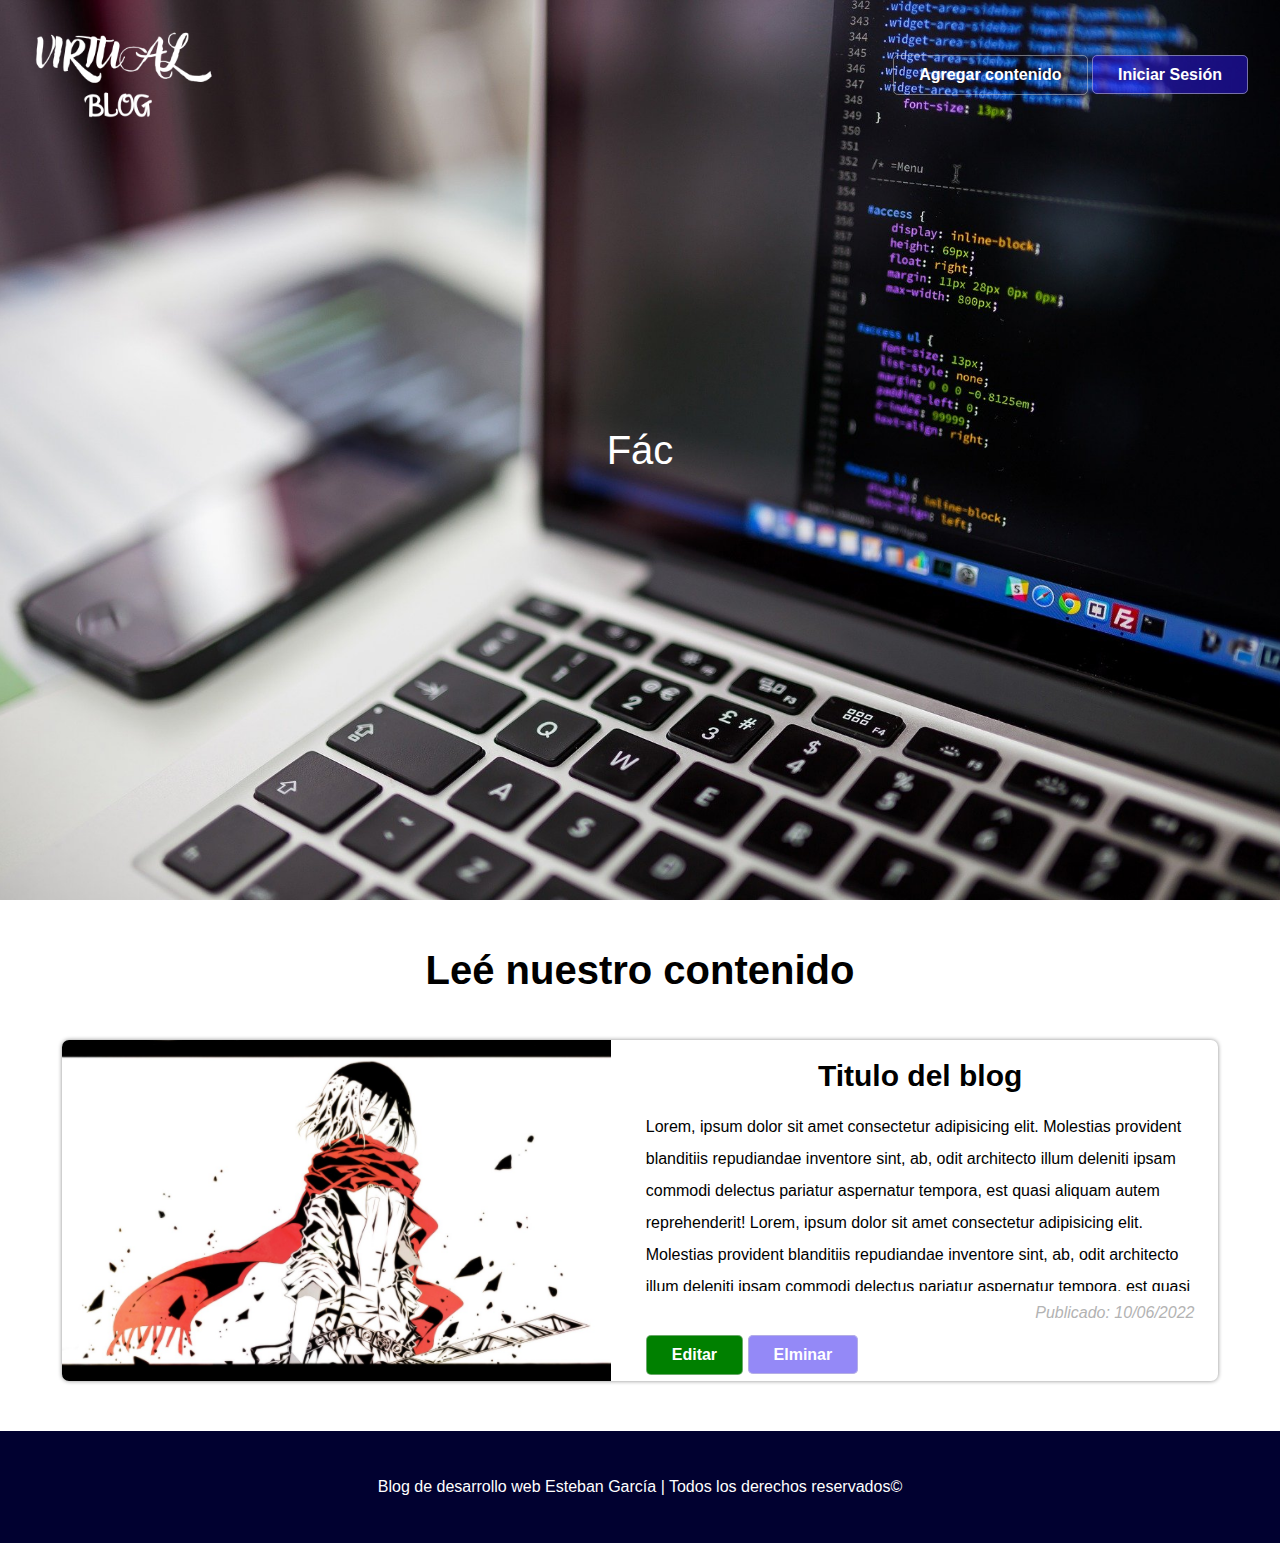
<file: index.html>
<!DOCTYPE html>
<html lang="en">

<head>
    <meta charset="UTF-8">
    <meta http-equiv="X-UA-Compatible" content="IE=edge">
    <meta name="viewport" content="width=device-width, initial-scale=1.0">
    <link rel="stylesheet" href="assets/css/normalize.css">
    <link rel="stylesheet" href="assets/css/styles.css">
    <title>Blog</title>
</head>

<body>

    <header class="site-header" style="background-image: url(assets/img/laptop.jpg);">

        <p class="title-p-entry"></p>

        <div class="container header-content">
            <div class="block-nav">
                <img src="assets/img/logo2501.png" class="main-logo" alt="Imagén logo">
                <div>
                    <button class="button" onclick="modalOpen()">Agregar contenido</button>
                    <a href="login.html" class="button">Iniciar Sesión</a>
                </div>
            </div> <!-- block-nav -->

            <div class="modal">
                <div class="modal-container" id="modal_container">
                    <div class="nothing">

                        <span id="close" onclick="modalClose()">X</span>
                        <h2>Ingresa una nueva entrada</h2>
                        <form action="#" method="POST" enctype="multipart/form-data">
                            <div>
                                <div class="form-grid">
                                    <input type="text" name="title" placeholder="Titulo">
                                    <input type="text" name="email" placeholder="Correo electronico">
                                </div>
                                <div class="form-grid grid-tmp">
                                    <label for="image">Imagén</label>
                                    <input type="file" name="image">
                                </div>
                                <textarea name="content" id="content" cols="88" rows="10"
                                    placeholder="Ingresa el contenido de tu entrada"></textarea>
                            </div>
                            <input type="submit" class="button button_green" value="Agregar">
                        </form>
                    </div>
                </div>
            </div> <!-- modal -->
        </div> <!-- header content main -->
    </header>


    <main class="section-main container">
        <h2 class="title-h2-main">Leé nuestro contenido</h2>

        <article class="container entry-blog">
            <div class="content-blog">
                <img src="assets/img/463613.jpg" class="image-article" alt="imagen">
                <div class="card">
                    <h2 class="title-blog">Titulo del blog</h2>
                    <p class="paragraph-blog">
                        Lorem, ipsum dolor sit amet consectetur adipisicing elit. Molestias provident
                        blanditiis repudiandae inventore sint, ab, odit architecto illum deleniti
                        ipsam commodi delectus pariatur aspernatur tempora, est quasi aliquam autem
                        reprehenderit!
                        Lorem, ipsum dolor sit amet consectetur adipisicing elit. Molestias provident
                        blanditiis repudiandae inventore sint, ab, odit architecto illum deleniti
                        ipsam commodi delectus pariatur aspernatur tempora, est quasi aliquam autem
                        reprehenderit!
                    </p>

                    <p class="date">Publicado: 10/06/2022</p>

                    <div>
                        <button onclick="modalOpen()" class="button button_green">Editar</button>
                        <a href="#" class="button">Elminar</a>
                    </div>
                </div>
            </div>
        </article><!-- article -->

    </main> <!-- articles of main content -->

    <footer>
        Blog de desarrollo web Esteban García | Todos los derechos reservados&copy;
    </footer>

    <script src="assets/js/main.js"></script>
</body>

</html>
</file>
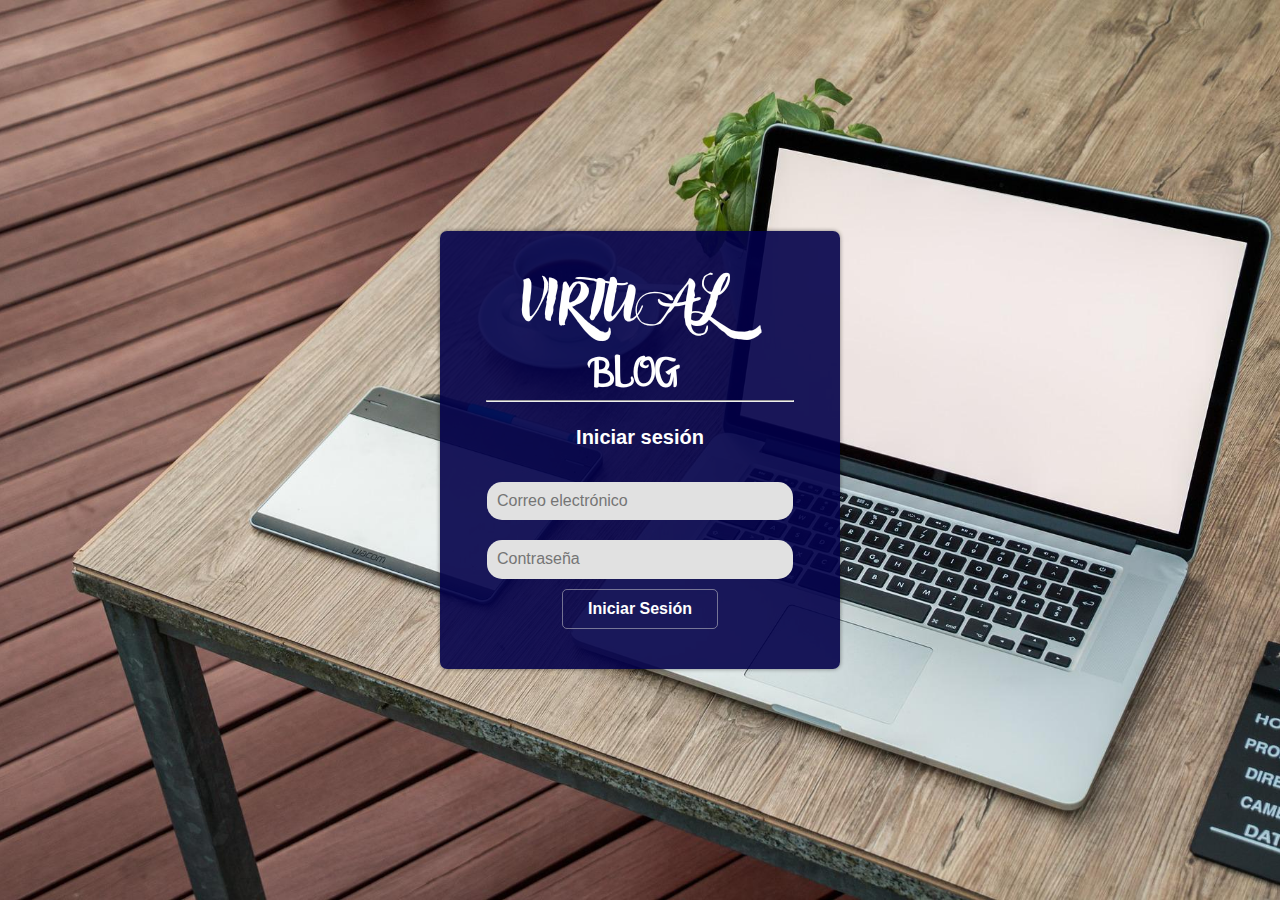
<file: login.html>
<!DOCTYPE html>
<html lang="en">
<head>
    <meta charset="UTF-8">
    <meta http-equiv="X-UA-Compatible" content="IE=edge">
    <meta name="viewport" content="width=device-width, initial-scale=1.0">
    <title>Iniciar sesión</title>
    <link rel="stylesheet" href="assets/css/normalize.css">
    <link rel="stylesheet" href="assets/css/styles.css">
</head>
<body>
    <header class="site-header" style="background-image: url(assets/img/login.jpg);">

        <div class="login" >
            <div class="div-form form">
                <img src="assets/img/logo2501.png" class="login-img" alt="Imagén de virtual blog">
                <hr style="width: 90%">
                <form class="form-login form" action="#">
                    <h2 style="font-size: 2rem; color: white; font-family: Helvetica; padding: 1.5rem">Iniciar sesión</h2>
                    <input type="email" name="email" id="email" placeholder="Correo electrónico">
                    <input type="password" name="password" id="password" placeholder="Contraseña">
                    <input type="submit" class="button" value="Iniciar Sesión">
                </form>
            </div>
        </div>
    </header>

</body>
</html>
</file>
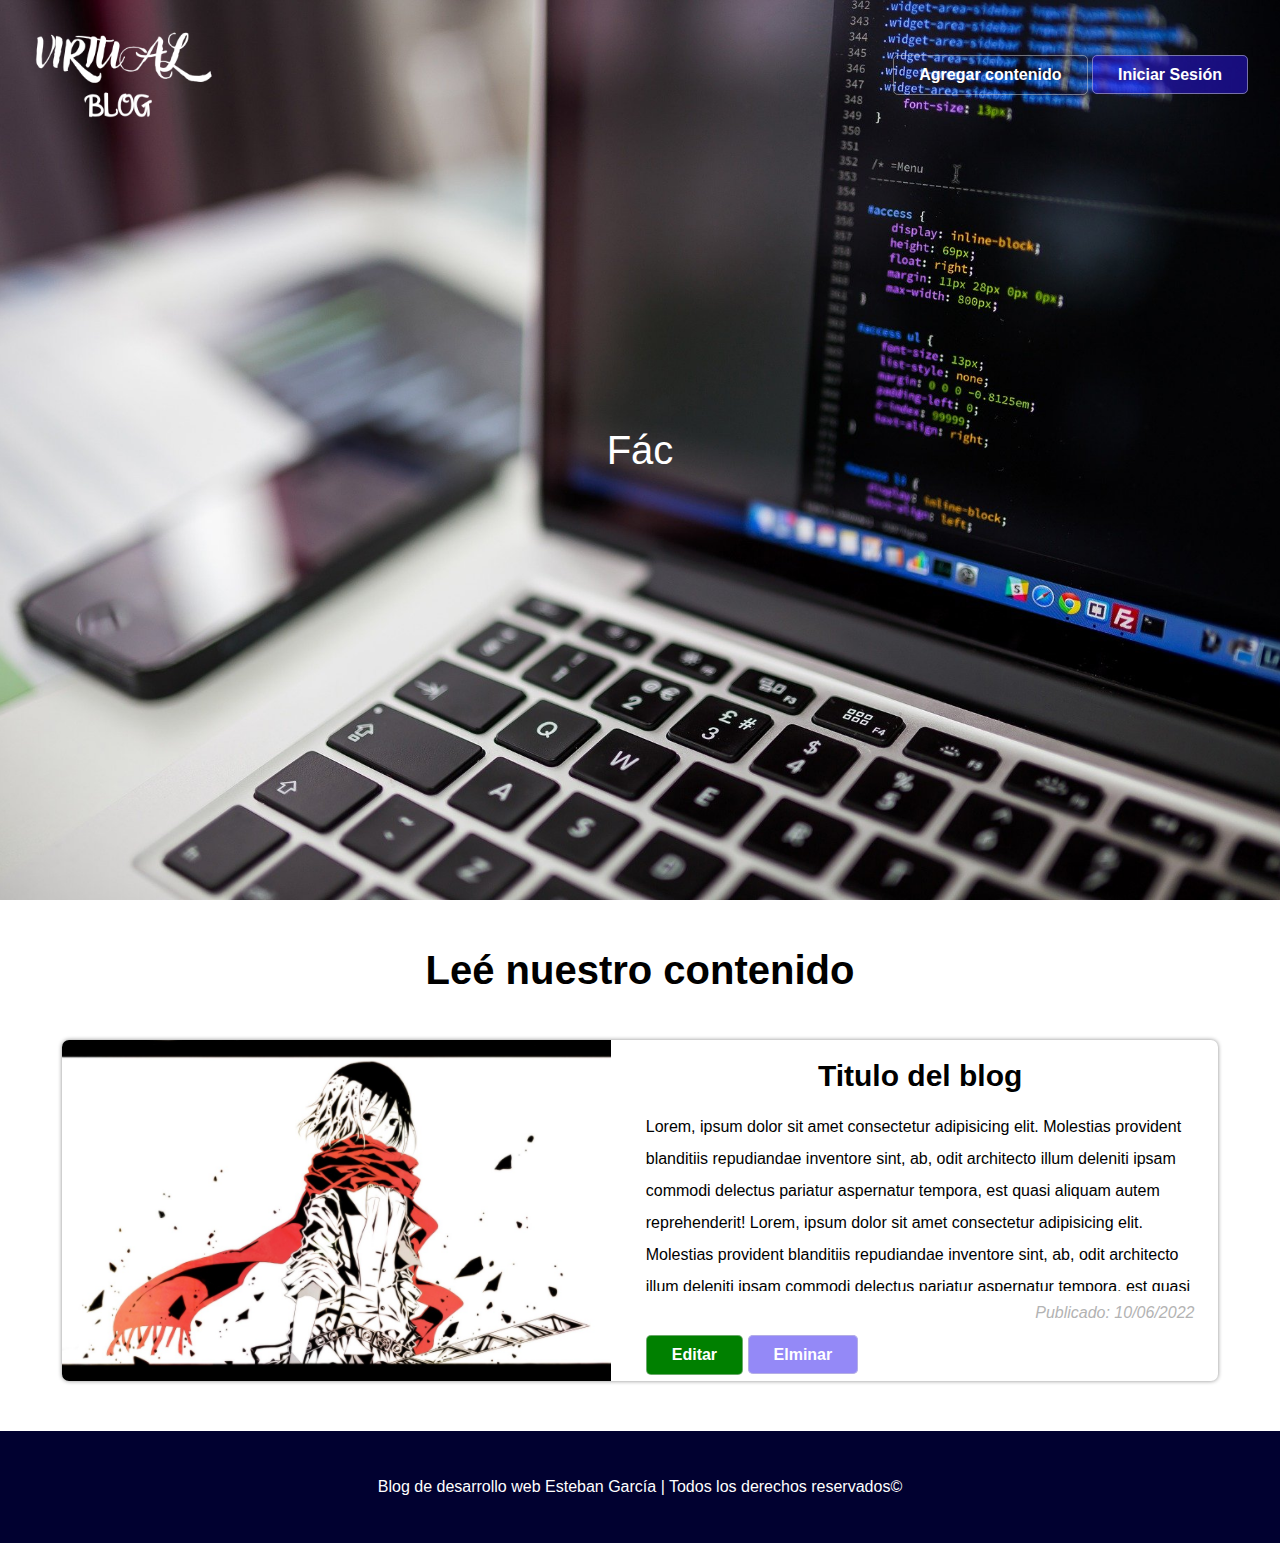
<file: maqueta_index.html>
<!DOCTYPE html>
<html lang="es">

<head>
    <meta charset="UTF-8">
    <meta http-equiv="X-UA-Compatible" content="IE=edge">
    <meta name="viewport" content="width=device-width, initial-scale=1.0">
    <link rel="stylesheet" href="assets/css/normalize.css">
    <link rel="stylesheet" href="assets/css/styles.css">
    <title>Blog</title>
</head>

<body> <!---->

    <header class="site-header" style="background-image: url(assets/img/laptop.jpg);">

        <p class="title-p-entry"></p>

        <div class="container header-content">
           <div class="block-nav"> <!---->
                <img src="assets/img/logo2501.png" class="main-logo" alt="Imagén logo">
                <div>
                    <button class="button" onclick="modalOpen()">Agregar contenido</button>
                    <a href="login.html" class="button">Iniciar Sesión</a>
                </div>
            </div>  <!-- block-nav --> <!---->

            <div class="modal"> <!---->
                <div class="modal-container" id="modal_container">
                    <div clas1s="nothing">

                        <span id="close" onclick="modalClose()">X</span>
                        <h2>Ingresa una nueva entrada</h2>
                        <form action="#" method="POST" enctype="multipart/form-data">
                            <div>
                                <div class="form-grid">
                                    <input type="text" name="title" placeholder="Titulo">
                                    <input type="text" name="email" placeholder="Correo electronico">
                                </div>
                                <div class="form-grid grid-tmp">
                                    <label for="image">Imagén</label>
                                    <input type="file" name="image">
                                </div>
                                <textarea name="content" id="content" cols="88" rows="10"
                                    placeholder="Ingresa el contenido de tu entrada"></textarea>
                            </div>
                            <input type="submit" class="button button_green" value="Agregar">
                        </form>
                    </div>
                </div>
            </div> <!-- modal --> <!---->
        </div> <!-- header content main -->
    </header>


    <main class="section-main container"> <!---->
        <h2 class="title-h2-main">Leé nuestro contenido</h2>

        <article class="container entry-blog">
            <div class="content-blog">
                <img src="assets/img/463613.jpg" class="image-article" alt="imagen">
                <div class="card">
                    <h2 class="title-blog">Titulo del blog</h2>
                    <p class="paragraph-blog">
                        Lorem, ipsum dolor sit amet consectetur adipisicing elit. Molestias provident
                        blanditiis repudiandae inventore sint, ab, odit architecto illum deleniti
                        ipsam commodi delectus pariatur aspernatur tempora, est quasi aliquam autem
                        reprehenderit!
                        Lorem, ipsum dolor sit amet consectetur adipisicing elit. Molestias provident
                        blanditiis repudiandae inventore sint, ab, odit architecto illum deleniti
                        ipsam commodi delectus pariatur aspernatur tempora, est quasi aliquam autem
                        reprehenderit!
                    </p>

                    <p class="date">Publicado: 10/06/2022</p>

                    <div>
                        <button onclick="modalOpen()" class="button button_green">Editar</button>
                        <a href="#" class="button">Elminar</a>
                    </div>
                </div>
            </div>
        </article><!-- article -->

    </main> <!-- articles of main content --> <!---->

    <footer> <!---->
        Blog de desarrollo web Esteban García | Todos los derechos reservados&copy;
    </footer>

    <script src="assets/js/main.js"></script>
</body>

</html> <!---->
</file>
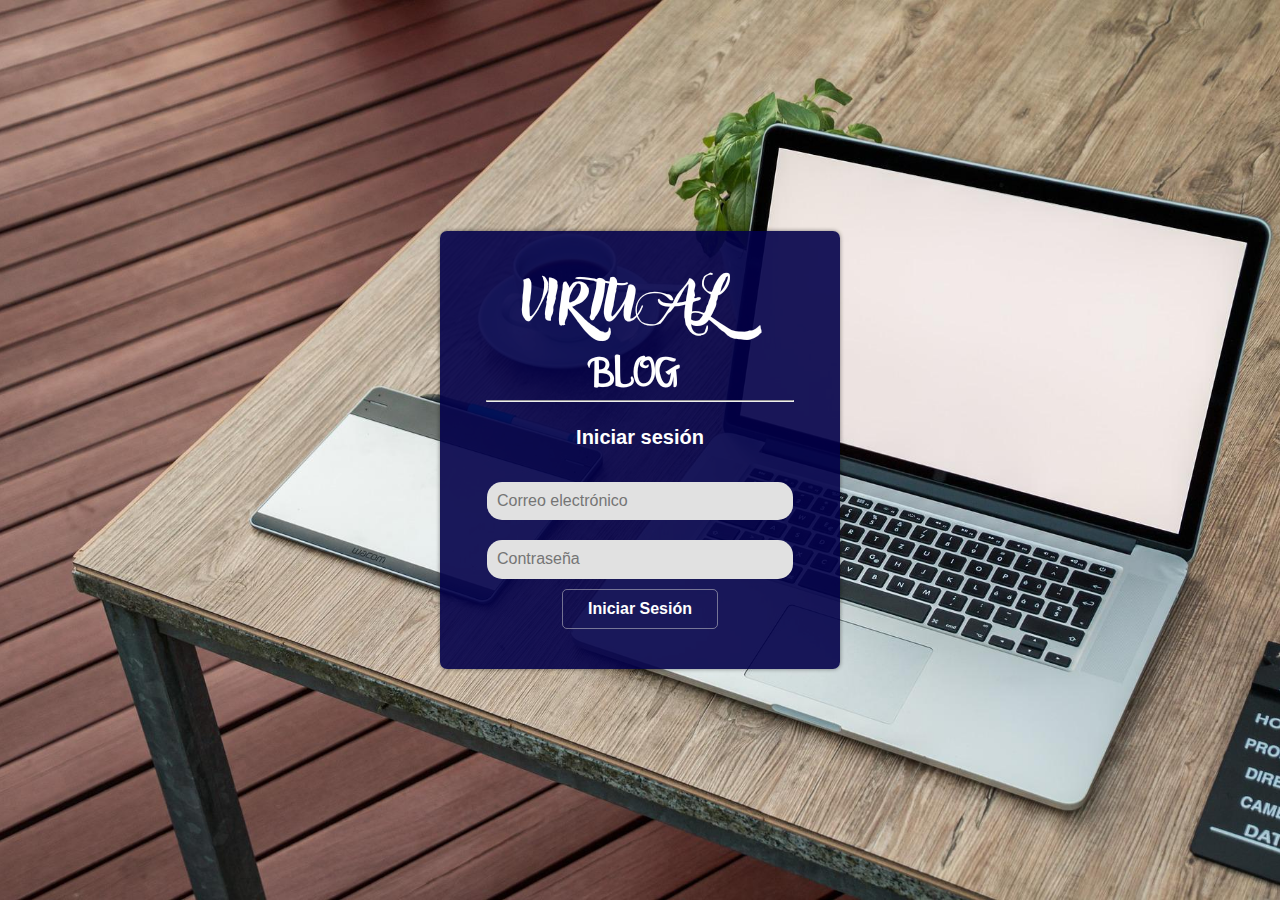
<file: maqueta_login.html>
<!DOCTYPE html>
<html lang="en">
<head>
    <meta charset="UTF-8">
    <meta http-equiv="X-UA-Compatible" content="IE=edge">
    <meta name="viewport" content="width=device-width, initial-scale=1.0">
    <title>Iniciar sesión</title>
    <link rel="stylesheet" href="assets/css/normalize.css">
    <link rel="stylesheet" href="assets/css/styles.css">
</head>
<body> <!---->
    <header class="site-header" style="background-image: url(assets/img/login.jpg);">
        <div class="login" >
            <div class="div-form form">
                <img src="assets/img/logo2501.png" class="login-img" alt="Imagén de virtual blog">
                <hr style="width: 90%">
                <form class="form-login form" action="#">
                    <h2 style="font-size: 2rem; color: white; font-family: Helvetica; padding: 1.5rem">Iniciar sesión</h2>
                    <input type="email" name="email" id="email" placeholder="Correo electrónico">
                    <input type="password" name="password" id="password" placeholder="Contraseña">
                    <input type="submit" class="button" value="Iniciar Sesión">
                </form>
            </div>
        </div>
    </header>

</body>
</html>
</file>
<file: assets/css/styles.css>
html {
    box-sizing: border-box;
    font-size: 62.5%;
    /** Reset g REMS - 62.5% = 10px de 16px **/
}

*,
*:before,
*:after {
    box-sizing: inherit;
    margin: 0;
    padding: 0;
}

body {
    font-family: 'Lato', sans-serif;
    font-size: 1.6rem;
    line-height: 2;
}

.container {
    width: 95%;
    max-width: 130rem;
    margin: 0 auto;
}

img {
    max-width: 100%;
}

.main-logo {
    width: 15%;
    max-width: 100%;
}

.image-article {
    border-radius: 7px 0 0 7px;
    height: 100%;
}

a {
    text-decoration: none;
}

ul {
    list-style: none;
}

/** Header **/

.site-header {
    /* background-image: url(../img/laptop.jpg); */
    background-position: center center;
    background-size: cover;
    height: 100vh;
    min-height: 60rem;
    position: relative;
}

.header-content {
    height: 100%;
    display: grid;
    grid-template-rows: 1fr 5fr;
    text-align: center;
    position: relative;
    z-index: 1;
}

.header-content .block-nav {
    display: flex;
    justify-content: space-between;
    align-items: center;
}

.block-nav h2 {
    padding-left: 4rem;
}


.header-content .block-nav .form {
    display: flex;
    align-items: center;
    justify-content: center;
}

.title-p-entry {
    font-size: 4rem;
    background-color: rgba(0, 0, 0, 0, .7);
    display: grid;
    align-content: center;
    justify-content: center;
    color: white;
    position: absolute;
    width: 100%;
    height: 100vh;
}

/** Contenido principal de la pagina **/
/** **/
.card {
    display: flex;
    flex-direction: column;
    justify-content: space-evenly;
}

.title-h2-main {
    width: 100%;
    margin: 3rem auto;
    font-size: 4rem;
    text-align: center;
}

.entry-blog {
    border-radius: 7px;
    margin-bottom: 5rem;
    background-color: #FFFFFF;
    -webkit-box-shadow: 0px 0px 4px 0px rgba(0, 0, 0, 0.46);
    -moz-box-shadow: 0px 0px 4px 0px rgba(0, 0, 0, 0.46);
    box-shadow: 0px 0px 4px 0px rgba(0, 0, 0, 0.46);
}

.title-blog {
    text-align: center;
    font-size: 3rem;
}

.paragraph-blog {
    overflow-y: scroll;
    height: 18rem;
}


.card .date {
    text-align: end;
    color: #b3b3b3;
    font-style: italic;
}

.content-blog {
    display: grid;
    grid-template-columns: 47.5% 47.5%;
    grid-gap: 3%;
}

/** input forms **/
input:not([type="submit"]),
textarea {
    padding: 1rem;
    margin: 1rem auto;
    width: 100%;
    background-color: #e1e1e1;
    border: none;
    border-radius: 1.5rem;
    outline: none;
}

.button {
    border: none;
    background: none;
    padding: 1rem 2.5rem;
    border-radius: .5rem;
    color: white;
    font-weight: bold;
    border: 1px solid rgba(211, 211, 211, .5);
    transition: background-color .7s;
}

a.button {
    background-color: rgba(42, 20, 240, .5);
}

.button:hover {
    background: rgb(42, 20, 240);
    border: 1px solid rgba(211, 211, 211, .1);
}

.button_green {
    background-color: #008000;
}

.button_red {
    background-color: red;
}

/*alert btn*/
#response > .alert-error, #response > .alert-succes{
    border-radius: 10px;
    margin-top: 1rem;
    font-weight: bold;
    padding: 0 1rem;
    text-align: center;
}
.alert-error {
    color: #e80f0f;
    border: 1px solid #e80f0f;
}

.alert-succes{
    color: #008000;
    border: 1px solid #008000;
}

/** forms **/
/* form login */
.form {
    display: flex;
    align-items: center;
    justify-content: center;
    flex-direction: column;
}

.login {
    display: flex;
    align-items: center;
    justify-content: center;
    position: absolute;
    bottom: 0;
    top: 0;
    width: 100%;
}

.div-form {
    /* width: 30%; */
    width: 40rem;
    padding: 3rem;
    justify-content: center;
    border-radius: 7px;
    background-color: rgba(2, 0, 73, .9);
    box-shadow: 0px 0px 4px 0px rgba(0, 0, 0, 0.46);
}

.form-login {
    width: 90%;
}

.form-login input {
    margin-bottom: 1rem;
}

/** Modal **/

.modal {
    display: none;
}

.modal-container {
    width: 57%;
    margin: 0 auto;
}

.modal-container .nothing {
    padding: 1rem 3rem .5rem 3rem;
    background-color: rgba(196, 194, 194, 0.5);
    border-radius: 2rem;
}

.modal-container span {
    float: right;
    cursor: pointer;
}

.modal-container span:hover {
    font-weight: bold;
}

.modal-container form div label {
    color: black;
    font-weight: 600;
    font-size: 2.1rem;
}

.form-grid {
    display: grid;
    grid-template-columns: 1fr 1fr;
    grid-gap: 1.5rem;
}

.grid-tmp {
    grid-template-columns: 1fr 3fr;
}

.grid-tmp label {
    display: flex;
    text-align: center;
    justify-content: center;
    align-items: center;
    align-content: center;
}

/** footer **/

footer {
    padding: 4rem;
    background-color: rgb(1, 1, 48);
    text-align: center;
    color: white;
    font-family: Helvetica;
}
</file>
